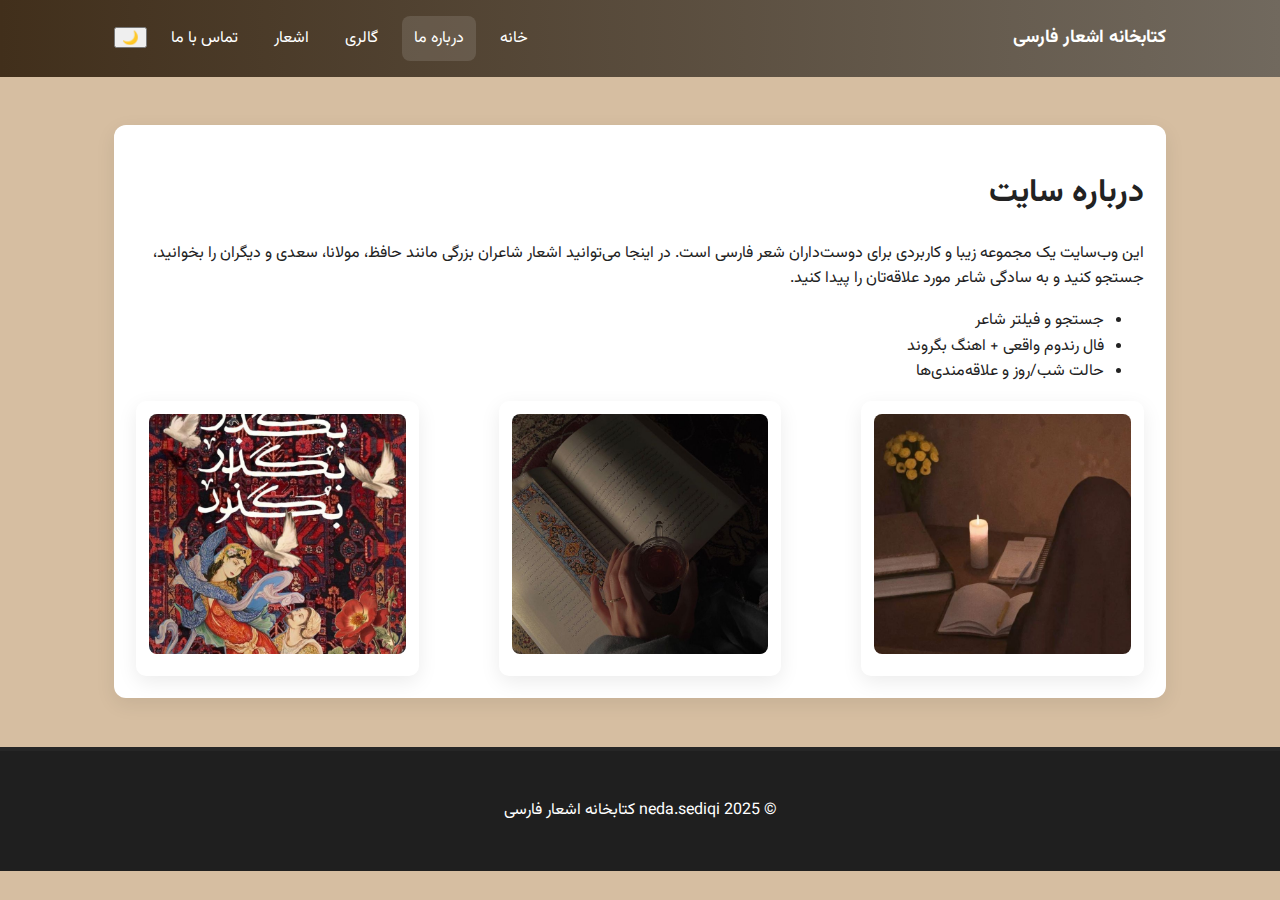
<file: about.html>
<!DOCTYPE html>
<html lang="fa" dir="rtl">
<head>
  <meta charset="utf-8" />
  <meta name="viewport" content="width=device-width,initial-scale=1" />
  <title>درباره ما - کتابخانه اشعار فارسی</title>
  <link href="https://fonts.googleapis.com/css2?family=Vazirmatn:wght@300;400;700&display=swap" rel="stylesheet">
  <link rel="stylesheet" href="style.css" />
</head>
<body>
  <header class="site-header">
    <div class="container header-inner">
      <a class="logo" href="index.html">کتابخانه اشعار فارسی</a>
      <nav>
        <button id="navToggle2" class="nav-toggle" aria-label="نمایش منو">☰</button>
        <ul class="navbar" id="navbar2">
          <li><a href="index.html">خانه</a></li>
          <li><a class="active" href="about.html">درباره ما</a></li>
          <li><a href="gallery.html">گالری</a></li>
          <li><a href="poems.html">اشعار</a></li>
          <li><a href="contact.html">تماس با ما</a></li>
          <li><button id="themeToggle2" class="theme-btn">🌙</button></li>
        </ul>
      </nav>
    </div>
  </header>

  <main class="container">
    <section class="content-card">
      <h1>درباره سایت</h1>
      <p>

این وب‌سایت یک مجموعه زیبا و کاربردی برای دوست‌داران شعر فارسی است. در اینجا می‌توانید اشعار شاعران بزرگی مانند حافظ، مولانا، سعدی و دیگران را بخوانید، جستجو کنید و به سادگی شاعر مورد علاقه‌تان را پیدا کنید.</p>
      <ul>
        <li>جستجو و فیلتر شاعر </li>
        <li>فال رندوم واقعی + اهنگ بگروند </li>
        <li>حالت شب/روز و علاقه‌مندی‌ها </li>
      </ul>

      <div class="grid-3 small-gap">
        <div class="mini-card">
          <img src="sample1.jpg" alt="">

        </div>
        <div class="mini-card">
          <img src="sample3.jpg" alt="">
      
        </div>
        <div class="mini-card">
          <img src="semple4.jpg" alt="">
  
        </div>
      </div>
    </section>
  </main>

  <footer class="site-footer">
    <div class="container"><p>© neda.sediqi 2025 کتابخانه اشعار فارسی</p></div>
  </footer>

  <script src="script.js"></script>
</body>
</html>
</file>
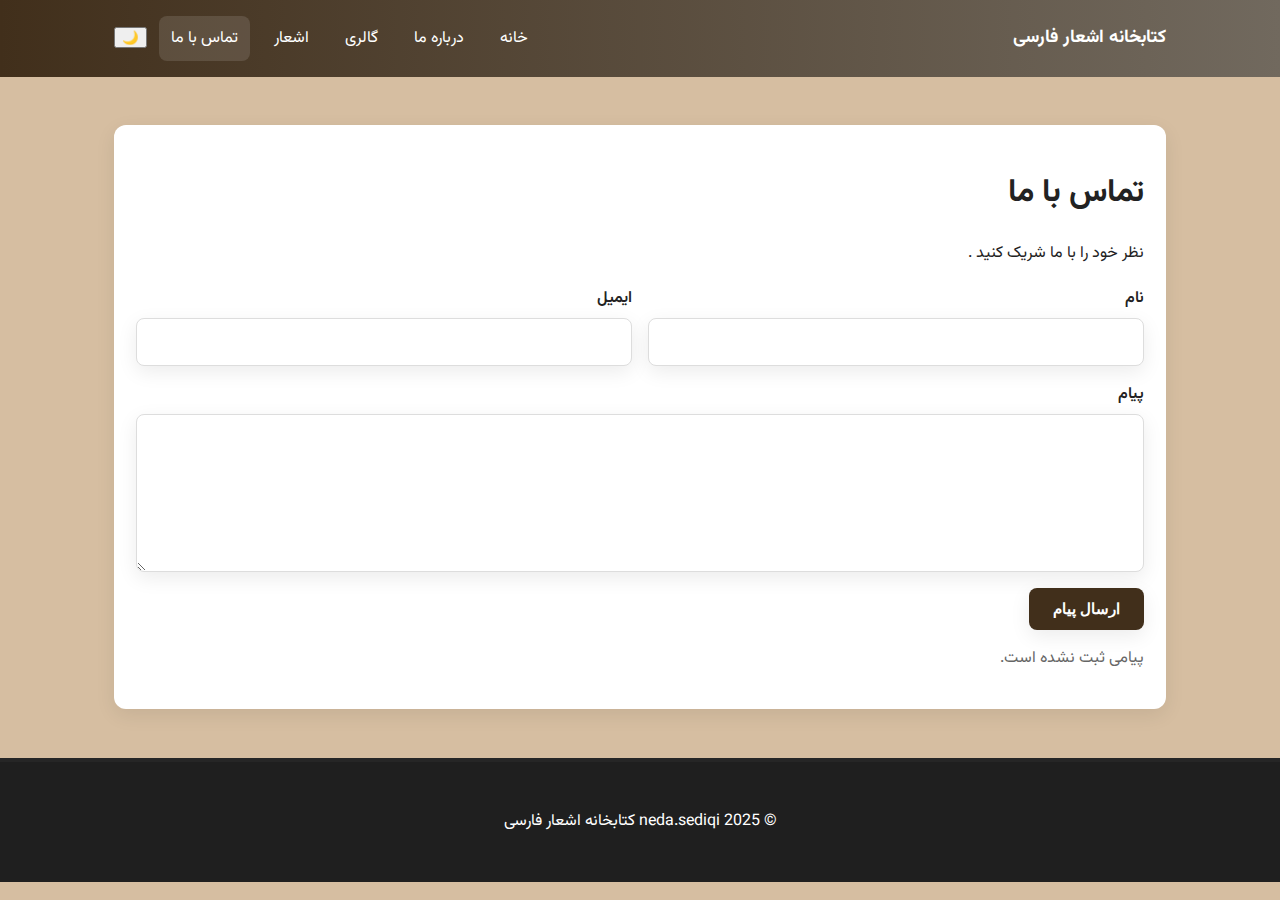
<file: contact.html>
<!DOCTYPE html>
<html lang="fa" dir="rtl">
<head>
  <meta charset="utf-8" />
  <meta name="viewport" content="width=device-width,initial-scale=1" />
  <title>تماس با ما - کتابخانه اشعار فارسی</title>
  <link href="https://fonts.googleapis.com/css2?family=Vazirmatn:wght@300;400;700&display=swap" rel="stylesheet">
  <link rel="stylesheet" href="style.css" />
</head>
<body>
<header class="site-header">
  <div class="container header-inner">
    <a class="logo" href="index.html">کتابخانه اشعار فارسی</a>
    <nav>
      <button id="navToggle5" class="nav-toggle" aria-label="نمایش منو">☰</button>
      <ul class="navbar" id="navbar5">
        <li><a href="index.html">خانه</a></li>
        <li><a href="about.html">درباره ما</a></li>
        <li><a href="gallery.html">گالری</a></li>
        <li><a href="poems.html">اشعار</a></li>
        <li><a class="active" href="contact.html">تماس با ما</a></li>
        <li><button id="themeToggle5" class="theme-btn">🌙</button></li>
      </ul>
    </nav>
  </div>
</header>

<main class="container">
  <section class="content-card">
    <h1>تماس با ما</h1>
    <p>نظر خود را با ما شریک کنید .</p>
<form id="contactForm" class="contact-form">
  <div class="form-row">
    <div class="form-group">
      <label for="cname">نام</label>
      <input id="cname" type="text" required>
    </div>
    <div class="form-group">
      <label for="cemail">ایمیل</label>
      <input id="cemail" type="email" required>
    </div>
  </div>
  
  <div class="form-group">
    <label for="cmessage">پیام</label>
    <textarea id="cmessage" rows="6" required></textarea>
  </div>
  
  <button class="btn" type="submit">ارسال پیام</button>
</form>
    <div id="messagesList" style="margin-top:16px;"></div>
  </section>
</main>

<footer class="site-footer"><div class="container"><p>© neda.sediqi 2025 کتابخانه اشعار فارسی</p></div></footer>
<script src="script.js"></script>
</body>
</html>
</file>
<file: style.css>
:root {
  --bg: #d6bea1;
  --card: #ffffff;
  --text: #222;
  --muted: #666666;
  --accent: #412f1b;
  --accent-2: #8c6142;
  --shadow: 0 6px 20px rgba(0,0,0,.08);
}
* {
  box-sizing: border-box;
}

html, body {
  height: 100%;
}

body {
  margin: 0;
  font-family: "Vazirmatn", Tahoma, sans-serif;
  background: var(--bg);
  color: var(--text);
  direction: rtl;
  line-height: 1.6;
}

.container {
  max-width: 1100px;
  padding: 24px;
  margin: 0 auto;
}
.site-header {
  background: linear-gradient(90deg, var(--accent), #71695e);
  color: #fff;
}

.header-inner {
  display: flex;
  align-items: center;
  justify-content: space-between;
}

.logo {
  font-weight: 700;
  color: #fff;
  text-decoration: none;
  font-size: 18px;
}

.navbar {
  list-style: none;
  display: flex;
  gap: 12px;
  margin: 0;
  padding: 0;
  align-items: center;
}

.navbar li a {
  color: #fff;
  text-decoration: none;
  padding: 10px 12px;
  border-radius: 8px;
}

.navbar li a:hover,
.navbar li a.active {
  background: rgba(255, 255, 255, .12);
}

.nav-toggle {
  display: none;
  background: transparent;
  border: none;
  color: #fff;
  font-size: 22px;
}
.hero {
  padding: 80px 0;
  background-size: cover;
  background-position: center;
  color: #fff;
  border-bottom: 6px solid rgba(0,0,0,.06);
}

.hero-inner {
  text-align: center;
}

.hero h1 {
  font-size: 34px;
  margin: 0 0 12px;
}

.hero p {
  opacity: .95;
  margin-bottom: 18px;
}

.hero .btn {
  margin: 0 8px;
}

.btn {
  background: var(--accent);
  color: #fff;
  padding: 10px 16px;
  border-radius: 8px;
  text-decoration: none;
  display: inline-block;
  border: none;
  cursor: pointer;
  box-shadow: var(--shadow);
}

.btn.ghost {
  background: transparent;
  border: 1px solid rgba(0,0,0,.06);
  color: var(--text);
}

.btn.small {
  padding: 6px 10px;
  font-size: 14px;
}

.btn:hover {
  transform: translateY(-3px);
  transition: all .18s ease;
}
.features {
  display: grid;
  grid-template-columns: repeat(auto-fit, minmax(220px, 1fr));
  gap: 18px;
  margin-top: -40px;
}

.card {
  background: var(--card);
  padding: 18px;
  border-radius: 12px;
  box-shadow: var(--shadow);
  text-align: center;
}

.content-card {
  background: var(--card);
  padding: 22px;
  border-radius: 12px;
  box-shadow: var(--shadow);
  margin-top: 24px;
}

.grid-2 {
  display: grid;
  grid-template-columns: 1fr 1fr;
  gap: 18px;
  align-items: center;
}

.grid-3 {
  display: grid;
  grid-template-columns: repeat(3, 1fr);
  gap: 30px;
}

.small-gap {
  gap: 80px;
}

.mini-card {
  background: #fff;
  padding: 13px;
  border-radius: 10px;
  text-align: center;
  box-shadow: var(--shadow);
}

.mini-card img {
  width: 100%;
  border-radius: 8px;
  height: 240px;
  object-fit: cover;
}

.responsive-img {
  max-width: 100%;
  border-radius: 8px;
}

.controls {
  display: flex;
  gap: 10px;
  flex-wrap: wrap;
  align-items: center;
  margin-bottom: 14px;
}

.controls input[type="text"] {
  padding: 10px;
  border-radius: 8px;
  border: 1px solid #ddd;
  width: 320px;
  min-width: 150px;
}

.controls select {
  padding: 10px;
  border-radius: 8px;
  border: 1px solid #ddd;
}

.fal-box {
  background: #b2b2b2;
  padding: 12px;
  border-radius: 10px;
  margin-bottom: 12px;
  box-shadow: var(--shadow);
}

.poems-list {
  display: grid;
  grid-template-columns: repeat(auto-fit, minmax(260px,1fr));
  gap: 14px;
}

.poem-card {
  background: var(--card);
  padding: 14px;
  border-radius: 10px;
  position: relative;
  box-shadow: var(--shadow);
  transition: transform .18s ease;
}

.poem-card:hover {
  transform: translateY(-6px);
}

.poem-card h4 {
  color: var(--accent);
  margin: 0 0 8px;
}

.poem-card p {
  margin: 0 0 10px;
  color: var(--muted);
}

.favorite-btn {
  position: absolute;
  left: 12px;
  top: 12px;
  background: transparent;
  border: none;
  font-size: 18px;
  cursor: pointer;
}

.gallery-grid {
  display: grid;
  grid-template-columns: repeat(auto-fit, minmax(160px,1fr));
  gap: 10px;
}

.gallery-item {
  width: 100%;
  height: 180px;
  object-fit: cover;
  border-radius: 8px;
  cursor: pointer;
  transition: transform .18s;
}

.gallery-item:hover {
  transform: scale(1.03);
}

.lightbox {
  position: fixed;
  inset: 0;
  background: rgba(0,0,0,.85);
  display: none;
  align-items: center;
  justify-content: center;
  z-index: 9999;
  flex-direction: column;
  padding: 20px;
}

.lightbox img {
  max-width: 90%;
  max-height: 80%;
  border-radius: 8px;
}

.lb-close {
  position: absolute;
  top: 20px;
  left: 20px;
  color: #fff;
  font-size: 32px;
  cursor: pointer;
}

.lb-caption {
  color: #fff;
  margin-top: 10px;
}

/* ===============================
   استایل فرم تماس
   =============================== */

.contact-form {
  display: flex;
  flex-direction: column;
  gap: 16px;
  margin-top: 20px;
}
.contact-form .form-row {
  display: flex;
  gap: 16px;        /* فاصله بین نام و ایمیل */
  flex-wrap: wrap;  /* تو موبایل زیر هم میاد */
}

.contact-form .form-group {
  flex: 1;          /* هرکدوم نصف عرض بگیره */
  display: flex;
  flex-direction: column;
}

.contact-form label {
  margin-bottom: 6px;
  font-weight: 600;
  color: var(--text); /* رنگ متن اصلی */
}

.contact-form input,
.contact-form textarea {
  width: 100%;
  padding: 12px 14px;
  border-radius: 8px;
  border: 1px solid #ddd;
  font-family: inherit;
  font-size: 14px;
  background: var(--card); /* رنگ کارت */
  color: var(--text);      /* رنگ متن */
  box-shadow: var(--shadow);
  transition: border-color 0.2s ease, box-shadow 0.2s ease;
}

.contact-form input:focus,
.contact-form textarea:focus {
  border-color: var(--accent); /* رنگ اصلی */
  outline: none;
  box-shadow: 0 0 0 2px rgba(0,0,0,0.05);
}

.contact-form textarea {
  resize: vertical;
  min-height: 120px;
}

.contact-form .btn {
  align-self: flex-start;
  background: var(--accent);
  color: #fff;
  border: none;
  padding: 12px 24px;
  font-size: 15px;
  font-weight: 600;
  border-radius: 8px;
  cursor: pointer;
  box-shadow: var(--shadow);
  transition: background 0.3s ease, transform 0.18s ease;
}

.contact-form .btn:hover {
  background: var(--accent-2); /* رنگ مکمل */
  transform: translateY(-3px);
}

/* واکنش‌گرا برای موبایل */
@media (max-width: 600px) {
  .contact-form .form-row {
    flex-direction: column;
  }
}
#pagination #pageInfo {
  min-width: 90px;
  text-align: center;
}

.site-footer {
  background: #1f1f1f;
  color: #fff;
  padding: 7px;
  margin-top: 25px;
  text-align: center;
  border-top: 4px solid rgba(255,255,255,.03);
}

@media (max-width: 900px) {
  .grid-2 { grid-template-columns: 1fr; }
  .grid-3 { grid-template-columns: repeat(2,1fr); }
  .nav-toggle { display: inline-block; }
  .navbar {
    position: fixed;
    right: -400px;
    top: 0;
    height: 100%;
    width: 280px;
    background: linear-gradient(180deg,var(--accent),#89724d);
    flex-direction: column;
    padding: 60px 16px;
    gap: 6px;
    transition: right .28s;
  }
  .navbar.show { right: 0; }
}

/*Dark Mode/*/
body.dark {
  --bg: #0f1720;
  --card: #0b1220;
  --text: #e5eef8;
  --muted: #bfcbdc;
  --accent: #87726a;
  --accent-2: #c99e4d;
}
</file>
